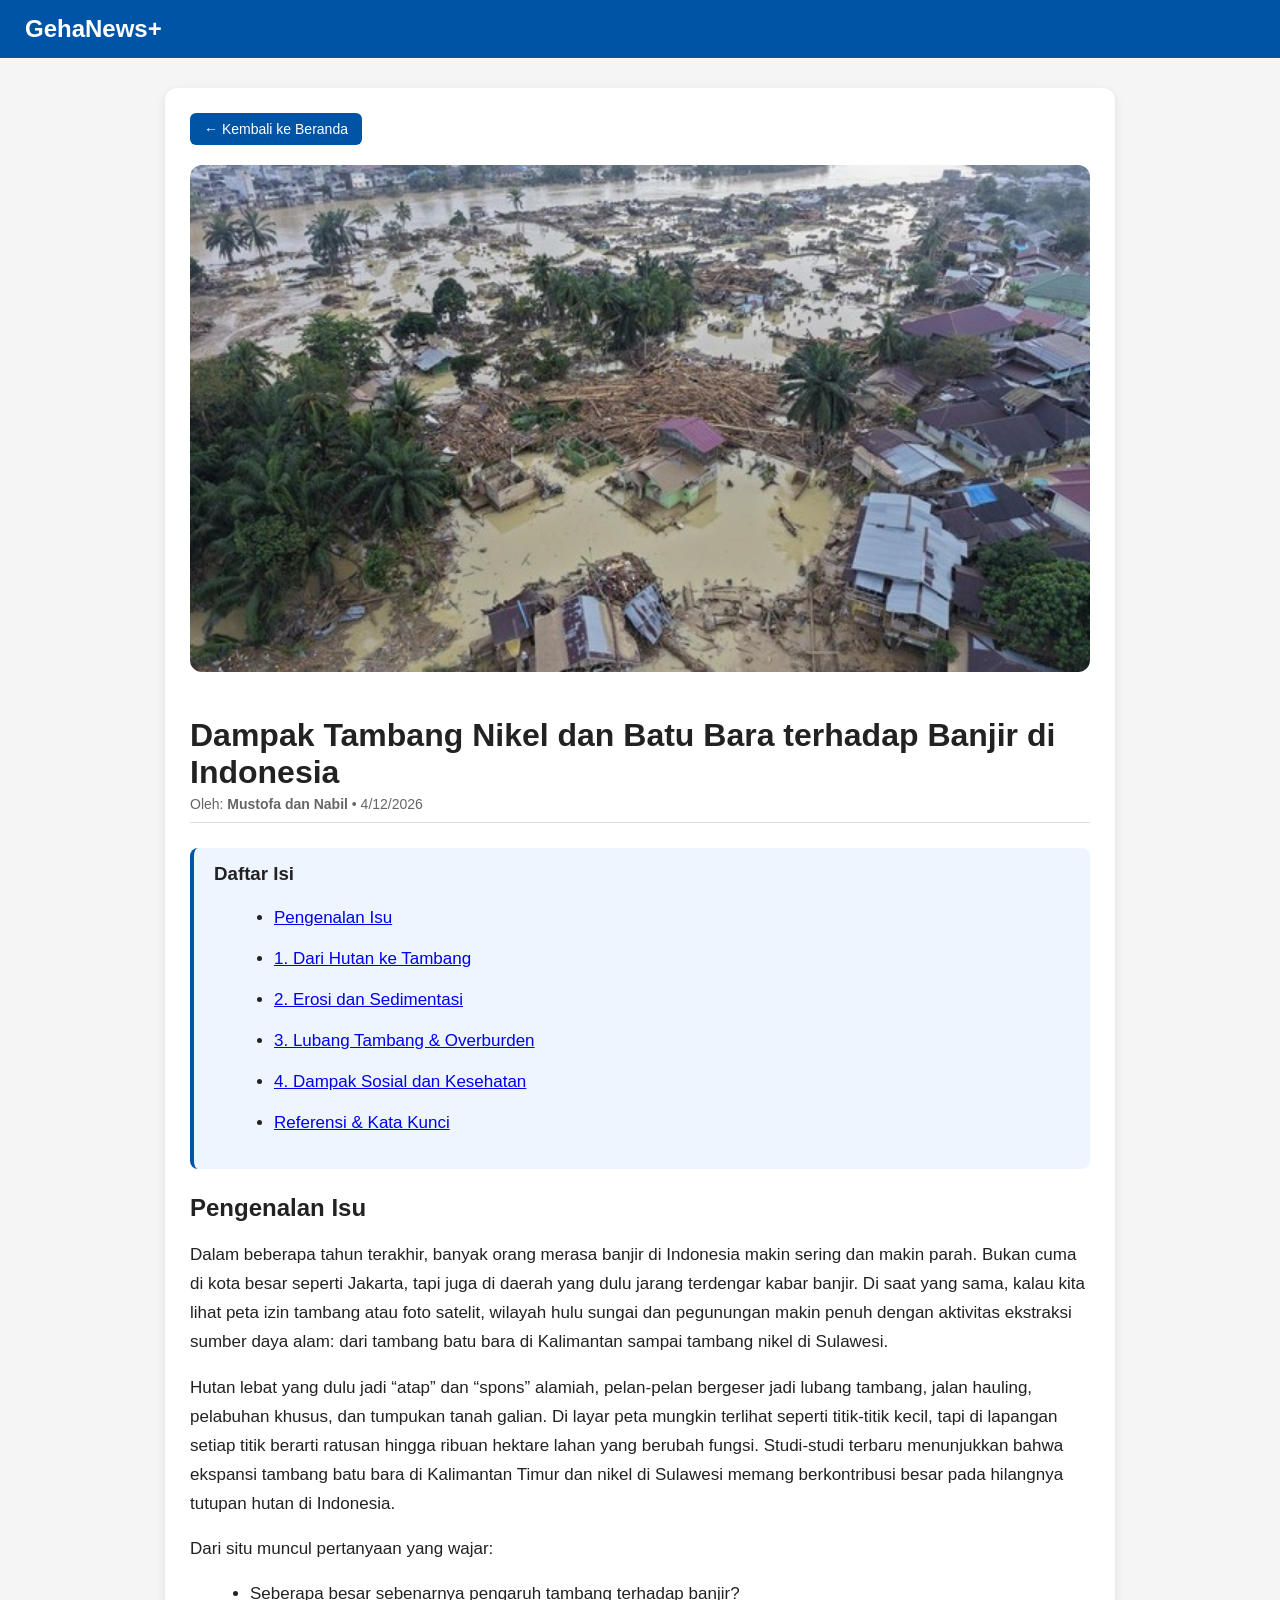
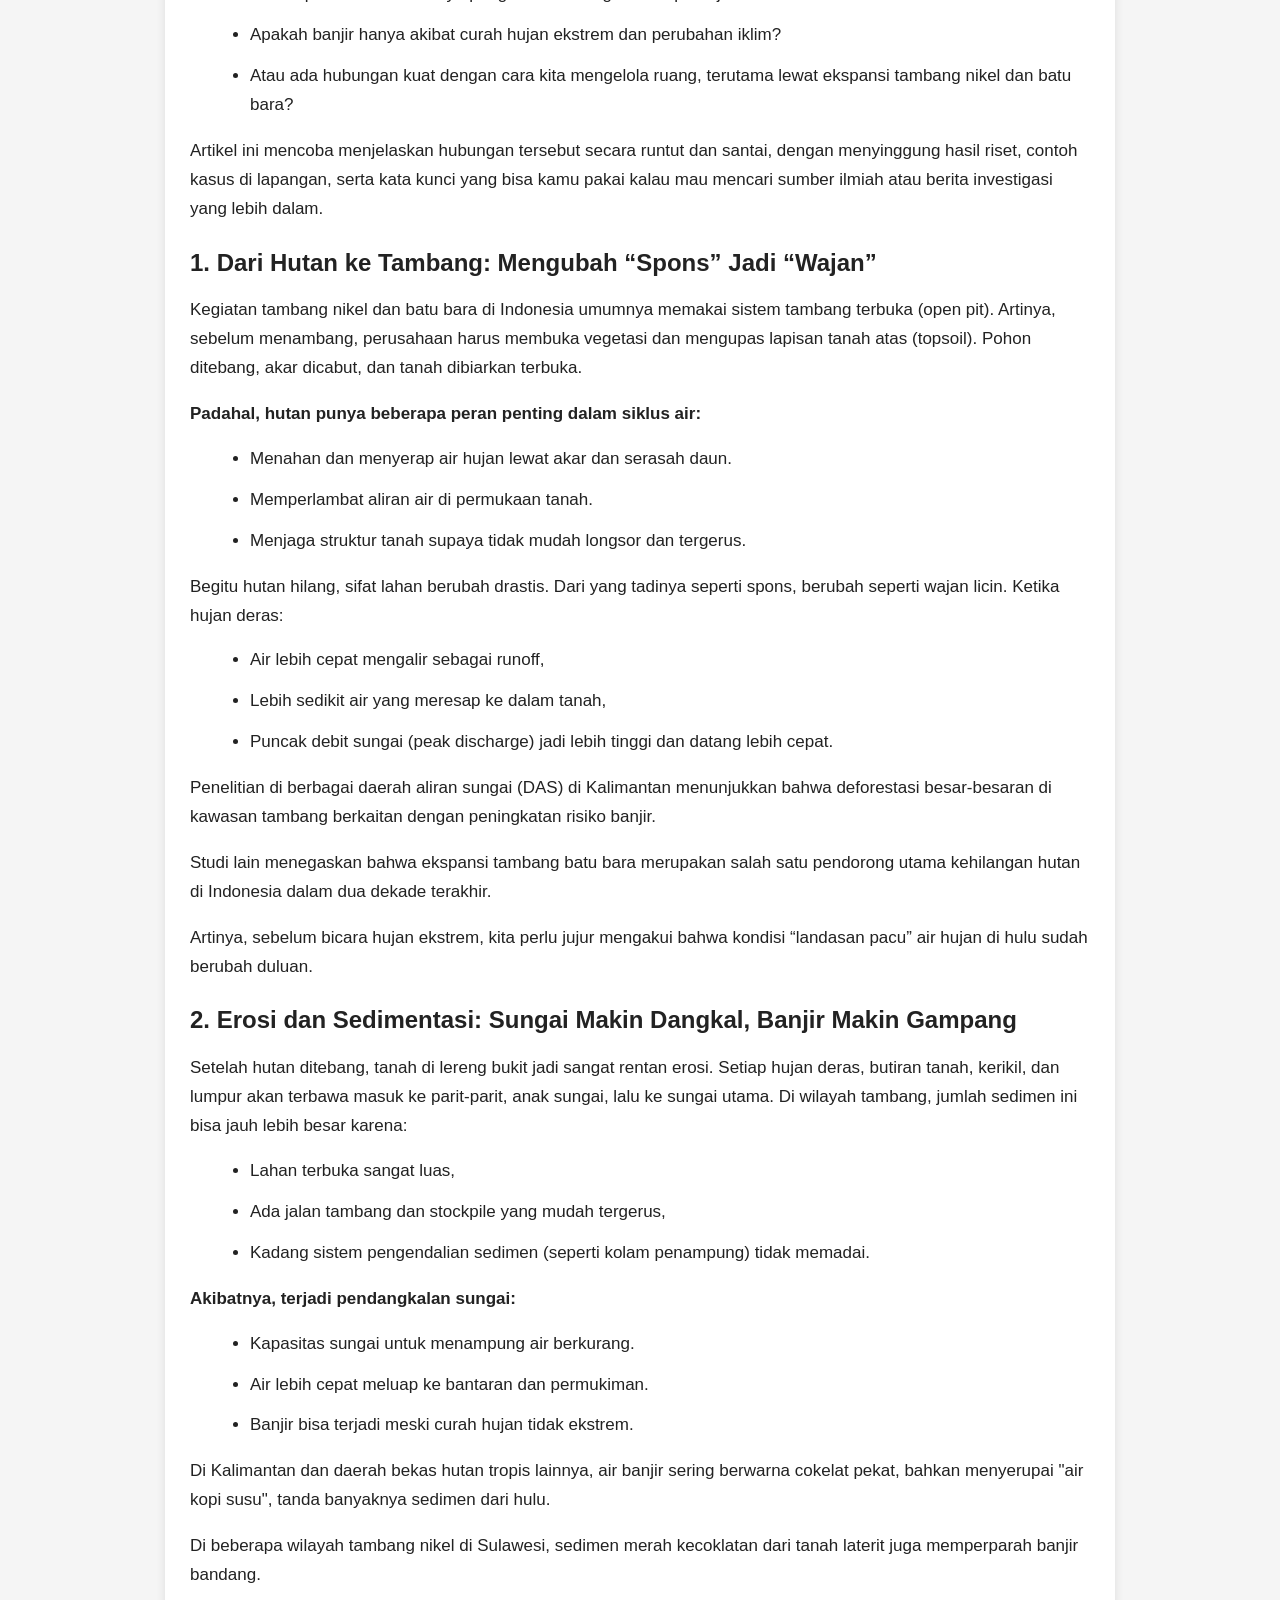
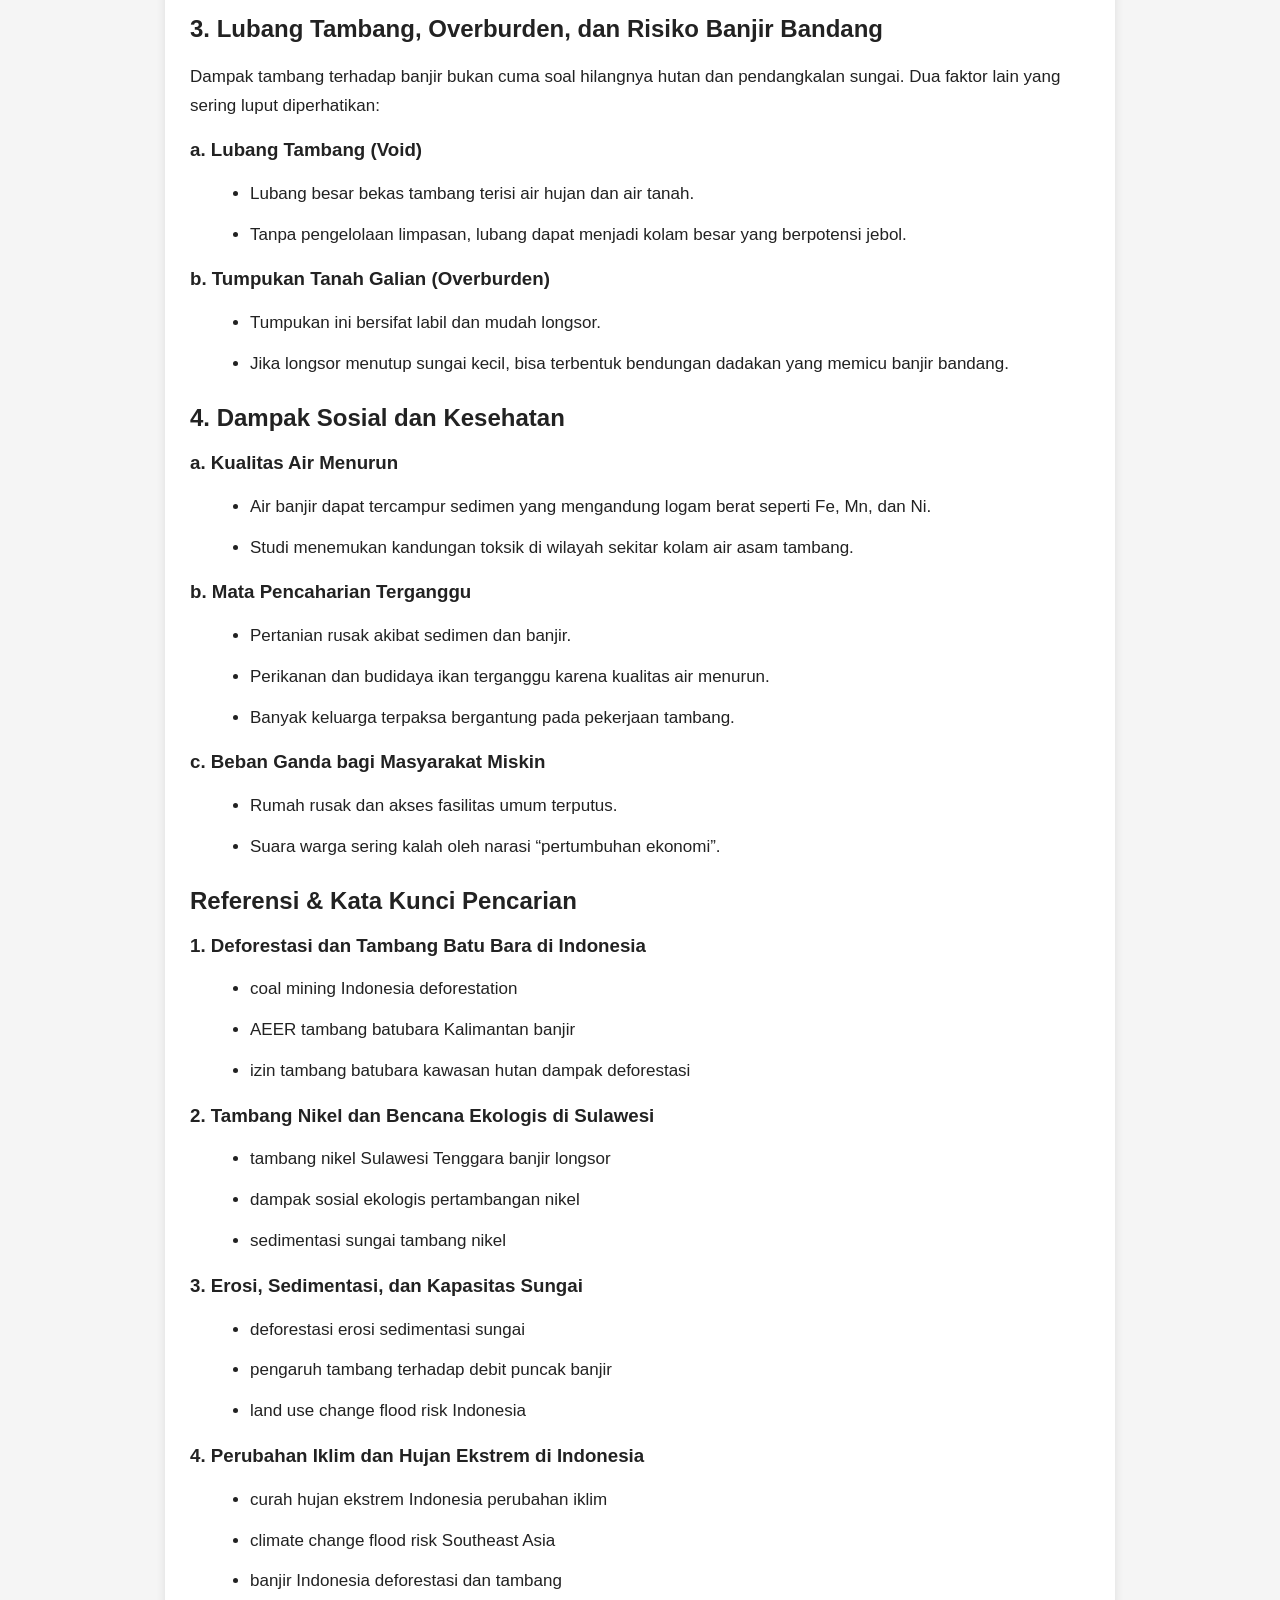
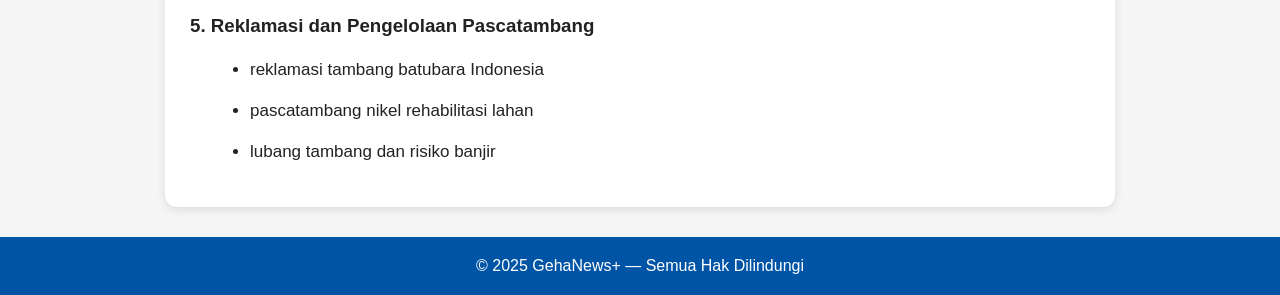
<file: artikel1.html>
<!DOCTYPE html>
<html lang="id">

<head>
    <meta charset="UTF-8">
    <title>Dampak Tambang Nikel dan Batu Bara terhadap Banjir di Indonesia</title>

    <link rel="stylesheet" href="style.css">

    <style>
        /* STYLE KHUSUS HALAMAN ARTIKEL */
        .article-container {
            max-width: 900px;
            margin: 30px auto;
            background: white;
            padding: 25px;
            border-radius: 12px;
            box-shadow: 0 3px 10px rgba(0, 0, 0, 0.1);
        }

        .article-container img.header-img {
            width: 100%;
            border-radius: 12px;
            margin-bottom: 20px;
        }

        .article-container h1 {
            font-size: 32px;
            margin-bottom: 5px;
        }

        .article-meta {
            color: #666;
            font-size: 14px;
            margin-bottom: 25px;
            border-bottom: 1px solid #ddd;
            padding-bottom: 10px;
        }

        .article-container h2 {
            margin-top: 25px;
        }

        .article-container p,
        li {
            line-height: 1.7;
            font-size: 17px;
            margin-bottom: 12px;
        }

        .article-container ul {
            margin-left: 20px;
        }

        /* Daftar Isi */
        .toc {
            background: #eef5ff;
            padding: 15px 20px;
            border-left: 4px solid #0054a6;
            border-radius: 8px;
            margin: 25px 0;
        }

        .toc h3 {
            margin-top: 0;
        }

        .toc ul {
            margin-left: 20px;
        }

        /* Tombol Home */
        .btn-home {
            display: inline-block;
            margin-bottom: 20px;
            padding: 8px 14px;
            background: #0054a6;
            color: white;
            border-radius: 6px;
            text-decoration: none;
            font-size: 14px;
            transition: 0.2s;
        }

        .btn-home:hover {
            background: #003d7a;
        }
    </style>

</head>

<body>

    <header>
        <h1>GehaNews+</h1>
    </header>

    <div class="article-container">

        <!-- TOMBOL HOME -->
        <a href="index.html" class="btn-home">← Kembali ke Beranda</a>

        <!-- FOTO HEADER -->
        <img src="foto1.jpeg" class="header-img">

        <!-- JUDUL & META -->
        <h1>Dampak Tambang Nikel dan Batu Bara terhadap Banjir di Indonesia</h1>
        <div class="article-meta">
            Oleh: <b>Mustofa dan Nabil</b> •
            <script>document.write(new Date().toLocaleDateString("id-ID"));</script>
        </div>

        <!-- DAFTAR ISI -->
        <div class="toc">
            <h3>Daftar Isi</h3>
            <ul>
                <li><a href="#isu">Pengenalan Isu</a></li>
                <li><a href="#arg1">1. Dari Hutan ke Tambang</a></li>
                <li><a href="#arg2">2. Erosi dan Sedimentasi</a></li>
                <li><a href="#arg3">3. Lubang Tambang & Overburden</a></li>
                <li><a href="#arg4">4. Dampak Sosial dan Kesehatan</a></li>
                <li><a href="#referensi">Referensi & Kata Kunci</a></li>
            </ul>
        </div>

        <!-- ISI ARTIKEL FULL -->
        <h2 id="isu">Pengenalan Isu</h2>

        <p>
            Dalam beberapa tahun terakhir, banyak orang merasa banjir di Indonesia makin sering dan makin parah.
            Bukan cuma di kota besar seperti Jakarta, tapi juga di daerah yang dulu jarang terdengar kabar banjir.
            Di saat yang sama, kalau kita lihat peta izin tambang atau foto satelit, wilayah hulu sungai dan pegunungan
            makin penuh dengan aktivitas ekstraksi sumber daya alam: dari tambang batu bara di Kalimantan sampai tambang
            nikel di Sulawesi.
        </p>

        <p>
            Hutan lebat yang dulu jadi “atap” dan “spons” alamiah, pelan-pelan bergeser jadi lubang tambang, jalan
            hauling, pelabuhan khusus,
            dan tumpukan tanah galian. Di layar peta mungkin terlihat seperti titik-titik kecil, tapi di lapangan setiap
            titik berarti
            ratusan hingga ribuan hektare lahan yang berubah fungsi. Studi-studi terbaru menunjukkan bahwa ekspansi
            tambang batu bara
            di Kalimantan Timur dan nikel di Sulawesi memang berkontribusi besar pada hilangnya tutupan hutan di
            Indonesia.
        </p>

        <p>Dari situ muncul pertanyaan yang wajar:</p>
        <ul>
            <li>Seberapa besar sebenarnya pengaruh tambang terhadap banjir?</li>
            <li>Apakah banjir hanya akibat curah hujan ekstrem dan perubahan iklim?</li>
            <li>Atau ada hubungan kuat dengan cara kita mengelola ruang, terutama lewat ekspansi tambang nikel dan batu
                bara?</li>
        </ul>

        <p>
            Artikel ini mencoba menjelaskan hubungan tersebut secara runtut dan santai, dengan menyinggung hasil riset,
            contoh kasus di lapangan, serta kata kunci yang bisa kamu pakai kalau mau mencari sumber ilmiah atau berita
            investigasi yang lebih dalam.
        </p>

        <h2 id="arg1">1. Dari Hutan ke Tambang: Mengubah “Spons” Jadi “Wajan”</h2>

        <p>
            Kegiatan tambang nikel dan batu bara di Indonesia umumnya memakai sistem tambang terbuka (open pit).
            Artinya, sebelum menambang, perusahaan harus membuka vegetasi dan mengupas lapisan tanah atas (topsoil).
            Pohon ditebang, akar dicabut, dan tanah dibiarkan terbuka.
        </p>

        <p><b>Padahal, hutan punya beberapa peran penting dalam siklus air:</b></p>
        <ul>
            <li>Menahan dan menyerap air hujan lewat akar dan serasah daun.</li>
            <li>Memperlambat aliran air di permukaan tanah.</li>
            <li>Menjaga struktur tanah supaya tidak mudah longsor dan tergerus.</li>
        </ul>

        <p>
            Begitu hutan hilang, sifat lahan berubah drastis. Dari yang tadinya seperti spons, berubah seperti wajan
            licin.
            Ketika hujan deras:
        </p>

        <ul>
            <li>Air lebih cepat mengalir sebagai runoff,</li>
            <li>Lebih sedikit air yang meresap ke dalam tanah,</li>
            <li>Puncak debit sungai (peak discharge) jadi lebih tinggi dan datang lebih cepat.</li>
        </ul>

        <p>
            Penelitian di berbagai daerah aliran sungai (DAS) di Kalimantan menunjukkan bahwa deforestasi besar-besaran
            di kawasan tambang berkaitan dengan peningkatan risiko banjir.
        </p>

        <p>
            Studi lain menegaskan bahwa ekspansi tambang batu bara merupakan salah satu pendorong utama kehilangan hutan
            di Indonesia
            dalam dua dekade terakhir.
        </p>

        <p>
            Artinya, sebelum bicara hujan ekstrem, kita perlu jujur mengakui bahwa kondisi “landasan pacu” air hujan di
            hulu sudah berubah duluan.
        </p>

        <h2 id="arg2">2. Erosi dan Sedimentasi: Sungai Makin Dangkal, Banjir Makin Gampang</h2>

        <p>
            Setelah hutan ditebang, tanah di lereng bukit jadi sangat rentan erosi. Setiap hujan deras, butiran tanah,
            kerikil, dan lumpur
            akan terbawa masuk ke parit-parit, anak sungai, lalu ke sungai utama. Di wilayah tambang, jumlah sedimen ini
            bisa jauh lebih besar karena:
        </p>

        <ul>
            <li>Lahan terbuka sangat luas,</li>
            <li>Ada jalan tambang dan stockpile yang mudah tergerus,</li>
            <li>Kadang sistem pengendalian sedimen (seperti kolam penampung) tidak memadai.</li>
        </ul>

        <p><b>Akibatnya, terjadi pendangkalan sungai:</b></p>
        <ul>
            <li>Kapasitas sungai untuk menampung air berkurang.</li>
            <li>Air lebih cepat meluap ke bantaran dan permukiman.</li>
            <li>Banjir bisa terjadi meski curah hujan tidak ekstrem.</li>
        </ul>

        <p>
            Di Kalimantan dan daerah bekas hutan tropis lainnya, air banjir sering berwarna cokelat pekat, bahkan
            menyerupai "air kopi susu",
            tanda banyaknya sedimen dari hulu.
        </p>

        <p>
            Di beberapa wilayah tambang nikel di Sulawesi, sedimen merah kecoklatan dari tanah laterit juga memperparah
            banjir bandang.
        </p>

        <h2 id="arg3">3. Lubang Tambang, Overburden, dan Risiko Banjir Bandang</h2>

        <p>
            Dampak tambang terhadap banjir bukan cuma soal hilangnya hutan dan pendangkalan sungai.
            Dua faktor lain yang sering luput diperhatikan:
        </p>

        <h3>a. Lubang Tambang (Void)</h3>
        <ul>
            <li>Lubang besar bekas tambang terisi air hujan dan air tanah.</li>
            <li>Tanpa pengelolaan limpasan, lubang dapat menjadi kolam besar yang berpotensi jebol.</li>
        </ul>

        <h3>b. Tumpukan Tanah Galian (Overburden)</h3>
        <ul>
            <li>Tumpukan ini bersifat labil dan mudah longsor.</li>
            <li>Jika longsor menutup sungai kecil, bisa terbentuk bendungan dadakan yang memicu banjir bandang.</li>
        </ul>

        <h2 id="arg4">4. Dampak Sosial dan Kesehatan</h2>

        <h3>a. Kualitas Air Menurun</h3>
        <ul>
            <li>Air banjir dapat tercampur sedimen yang mengandung logam berat seperti Fe, Mn, dan Ni.</li>
            <li>Studi menemukan kandungan toksik di wilayah sekitar kolam air asam tambang.</li>
        </ul>

        <h3>b. Mata Pencaharian Terganggu</h3>
        <ul>
            <li>Pertanian rusak akibat sedimen dan banjir.</li>
            <li>Perikanan dan budidaya ikan terganggu karena kualitas air menurun.</li>
            <li>Banyak keluarga terpaksa bergantung pada pekerjaan tambang.</li>
        </ul>

        <h3>c. Beban Ganda bagi Masyarakat Miskin</h3>
        <ul>
            <li>Rumah rusak dan akses fasilitas umum terputus.</li>
            <li>Suara warga sering kalah oleh narasi “pertumbuhan ekonomi”.</li>
        </ul>

        <h2 id="referensi">Referensi & Kata Kunci Pencarian</h2>

        <h3>1. Deforestasi dan Tambang Batu Bara di Indonesia</h3>
        <ul>
            <li>coal mining Indonesia deforestation</li>
            <li>AEER tambang batubara Kalimantan banjir</li>
            <li>izin tambang batubara kawasan hutan dampak deforestasi</li>
        </ul>

        <h3>2. Tambang Nikel dan Bencana Ekologis di Sulawesi</h3>
        <ul>
            <li>tambang nikel Sulawesi Tenggara banjir longsor</li>
            <li>dampak sosial ekologis pertambangan nikel</li>
            <li>sedimentasi sungai tambang nikel</li>
        </ul>

        <h3>3. Erosi, Sedimentasi, dan Kapasitas Sungai</h3>
        <ul>
            <li>deforestasi erosi sedimentasi sungai</li>
            <li>pengaruh tambang terhadap debit puncak banjir</li>
            <li>land use change flood risk Indonesia</li>
        </ul>

        <h3>4. Perubahan Iklim dan Hujan Ekstrem di Indonesia</h3>
        <ul>
            <li>curah hujan ekstrem Indonesia perubahan iklim</li>
            <li>climate change flood risk Southeast Asia</li>
            <li>banjir Indonesia deforestasi dan tambang</li>
        </ul>

        <h3>5. Reklamasi dan Pengelolaan Pascatambang</h3>
        <ul>
            <li>reklamasi tambang batubara Indonesia</li>
            <li>pascatambang nikel rehabilitasi lahan</li>
            <li>lubang tambang dan risiko banjir</li>
        </ul>

    </div>

    <footer>
        © 2025 GehaNews+ — Semua Hak Dilindungi
    </footer>

</body>

</html>
</file>
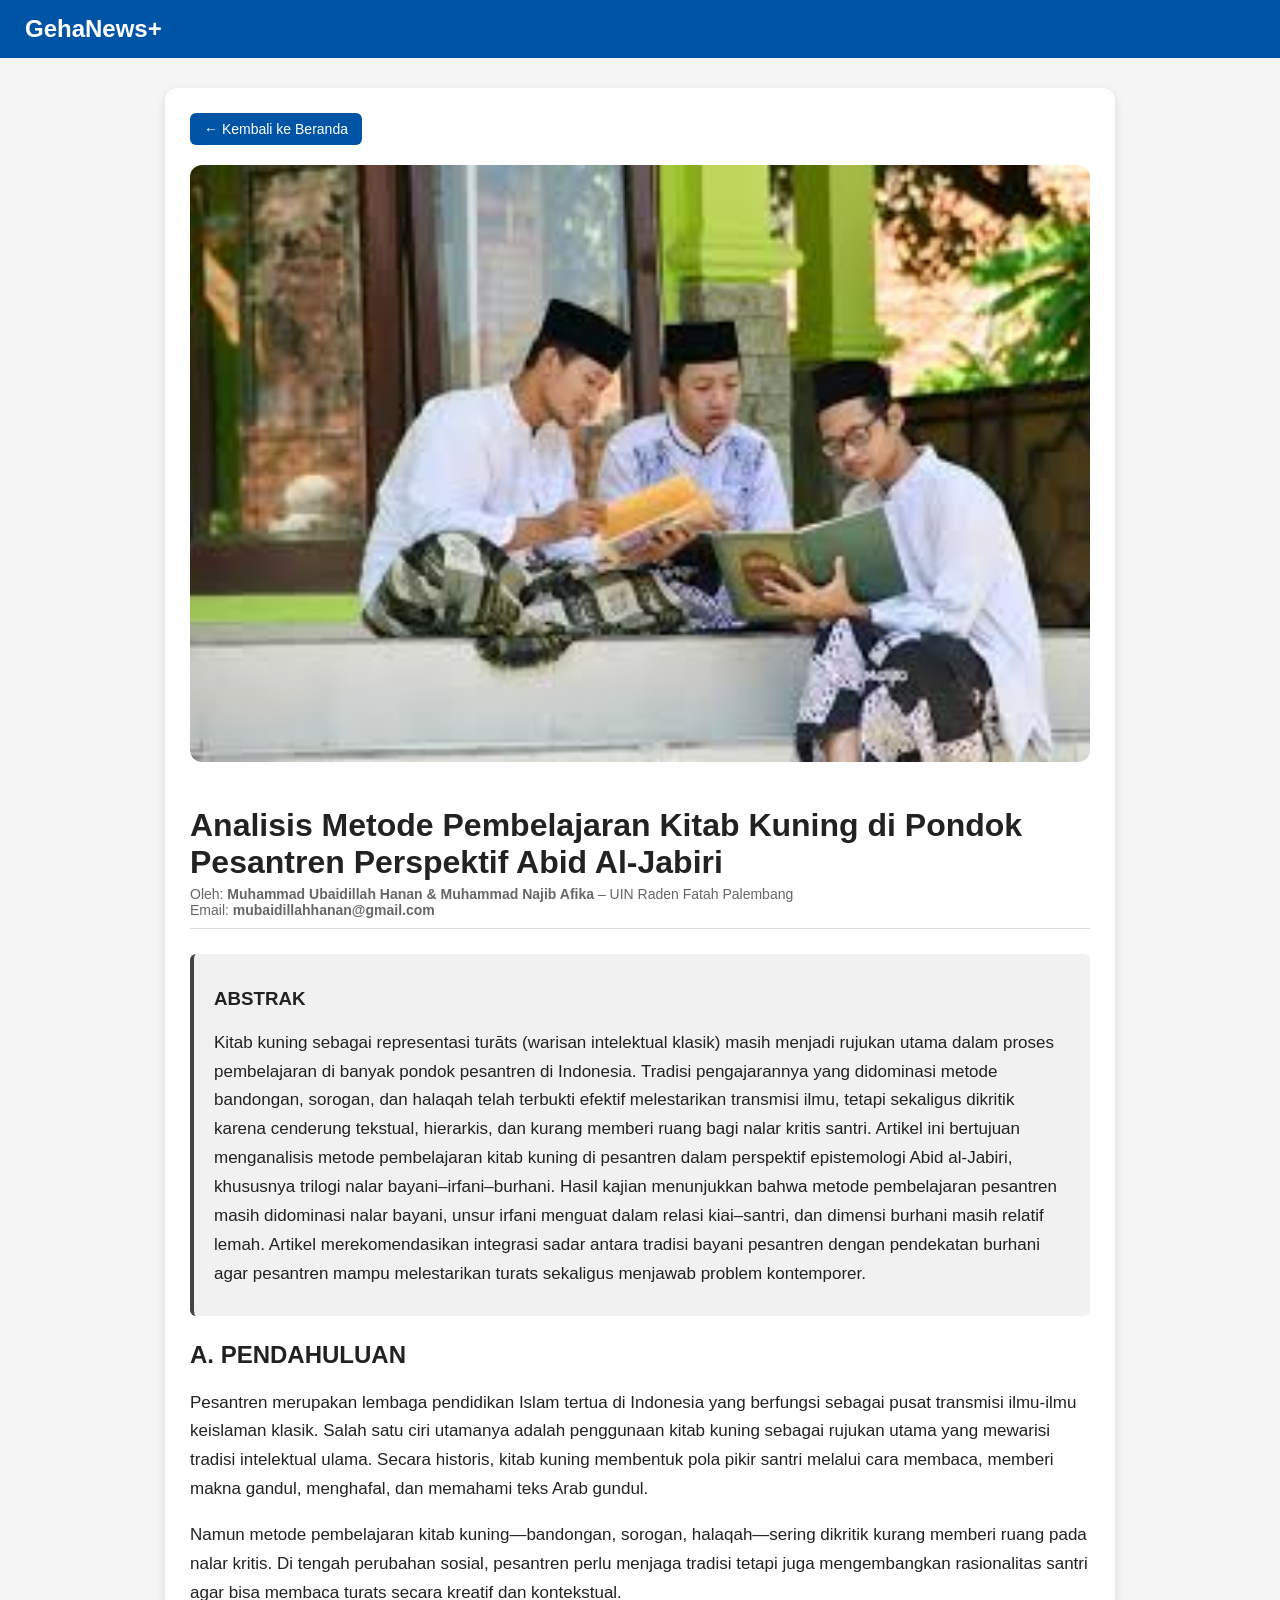
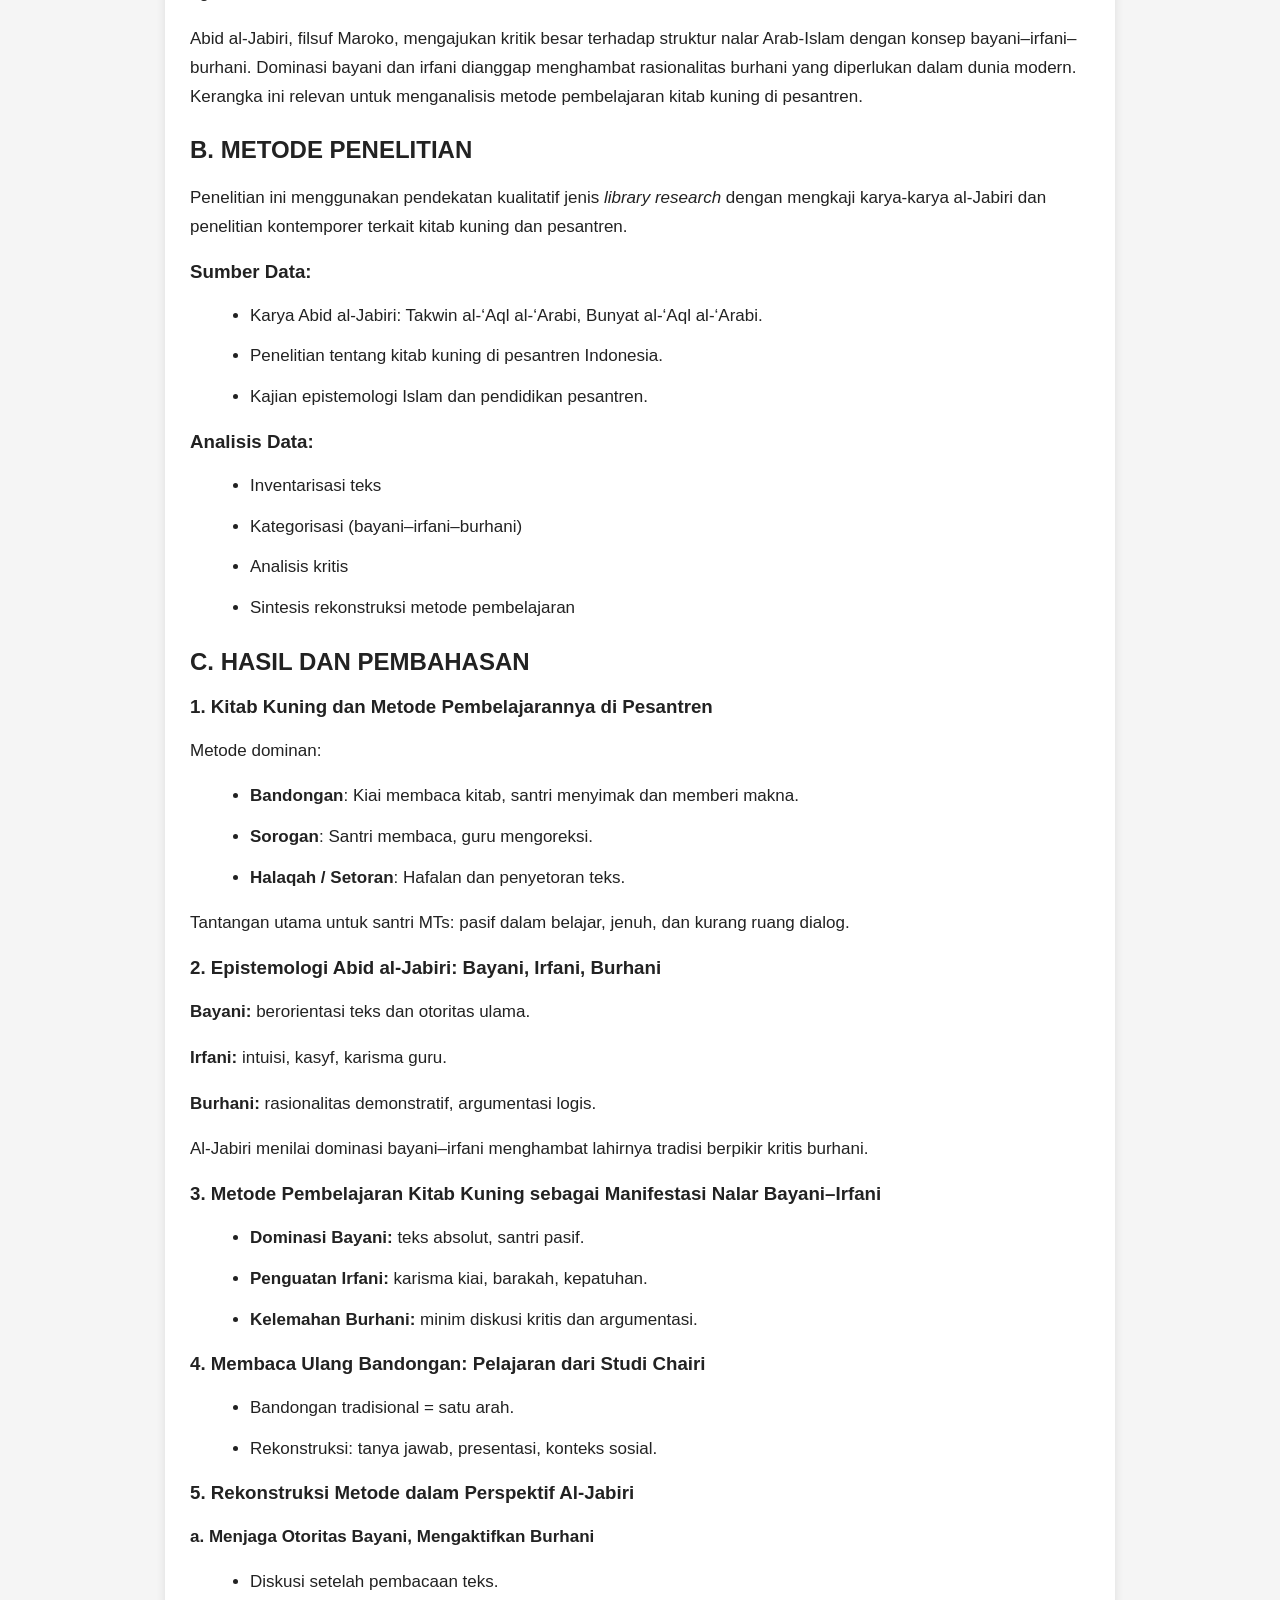
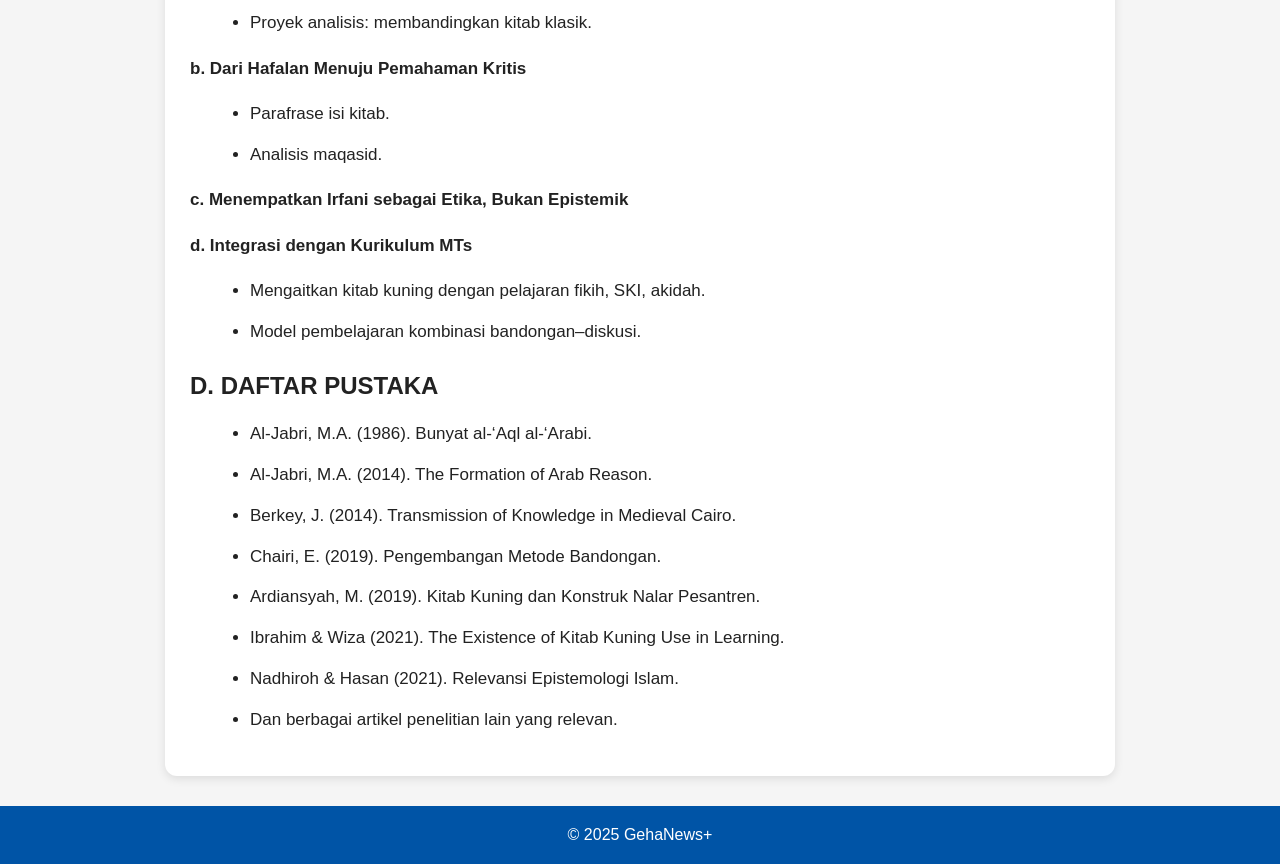
<file: artikel2.html>
<!DOCTYPE html>
<html lang="id">
<head>
<meta charset="UTF-8">
<title>Analisis Metode Pembelajaran Kitab Kuning di Pesantren</title>
<link rel="stylesheet" href="style.css">

<style>
/* STYLE HALAMAN ARTIKEL */
.article-container {
    max-width: 900px;
    margin: 30px auto;
    background: white;
    padding: 25px;
    border-radius: 12px;
    box-shadow: 0 3px 10px rgba(0,0,0,0.1);
}

.article-container img.header-img {
    width: 100%;
    border-radius: 12px;
    margin-bottom: 20px;
}

.article-container h1 {
    font-size: 32px;
    margin-bottom: 5px;
}

.article-meta {
    color: #666;
    font-size: 14px;
    margin-bottom: 25px;
    border-bottom: 1px solid #ddd;
    padding-bottom: 10px;
}

.article-container h2 {
    margin-top: 25px;
}

.article-container p, li {
    line-height: 1.7;
    font-size: 17px;
    margin-bottom: 12px;
}

.article-container ul {
    margin-left: 20px;
}

/* TOMBOL HOME */
.btn-home {
    display: inline-block;
    margin-bottom: 20px;
    padding: 8px 14px;
    background: #0054a6;
    color: white;
    border-radius: 6px;
    text-decoration: none;
    font-size: 14px;
}
.btn-home:hover { background: #003d7a; }

/* TEKS ABSTRAK */
.abstrak {
    background: #f1f1f1;
    padding: 15px 20px;
    border-left: 4px solid #444;
    border-radius: 6px;
    margin: 20px 0;
}
</style>
</head>

<body>

<header>
    <h1>GehaNews+</h1>
</header>

<div class="article-container">

    <!-- Tombol Home -->
    <a href="index.html" class="btn-home">← Kembali ke Beranda</a>

    <!-- Header Image -->
    <img src="foto2.jpeg" class="header-img">

    <!-- Judul -->
    <h1>Analisis Metode Pembelajaran Kitab Kuning di Pondok Pesantren Perspektif Abid Al-Jabiri</h1>

    <!-- Meta -->
    <div class="article-meta">
        Oleh: <b>Muhammad Ubaidillah Hanan & Muhammad Najib Afika</b> – UIN Raden Fatah Palembang  
        <br>Email: <b>mubaidillahhanan@gmail.com</b>
    </div>

    <!-- ABSTRAK -->
    <div class="abstrak">
        <h3>ABSTRAK</h3>
        <p>
        Kitab kuning sebagai representasi turāts (warisan intelektual klasik) masih menjadi rujukan utama 
        dalam proses pembelajaran di banyak pondok pesantren di Indonesia. Tradisi pengajarannya yang 
        didominasi metode bandongan, sorogan, dan halaqah telah terbukti efektif melestarikan transmisi ilmu, 
        tetapi sekaligus dikritik karena cenderung tekstual, hierarkis, dan kurang memberi ruang bagi nalar 
        kritis santri. Artikel ini bertujuan menganalisis metode pembelajaran kitab kuning di pesantren dalam 
        perspektif epistemologi Abid al-Jabiri, khususnya trilogi nalar bayani–irfani–burhani. Hasil kajian 
        menunjukkan bahwa metode pembelajaran pesantren masih didominasi nalar bayani, unsur irfani menguat 
        dalam relasi kiai–santri, dan dimensi burhani masih relatif lemah. Artikel merekomendasikan integrasi 
        sadar antara tradisi bayani pesantren dengan pendekatan burhani agar pesantren mampu melestarikan 
        turats sekaligus menjawab problem kontemporer.
        </p>
    </div>

    <!-- ISI ARTIKEL MULAI -->
    <h2>A. PENDAHULUAN</h2>
    <p>
    Pesantren merupakan lembaga pendidikan Islam tertua di Indonesia yang berfungsi sebagai pusat transmisi 
    ilmu-ilmu keislaman klasik. Salah satu ciri utamanya adalah penggunaan kitab kuning sebagai rujukan 
    utama yang mewarisi tradisi intelektual ulama. Secara historis, kitab kuning membentuk pola pikir santri 
    melalui cara membaca, memberi makna gandul, menghafal, dan memahami teks Arab gundul.
    </p>

    <p>
    Namun metode pembelajaran kitab kuning—bandongan, sorogan, halaqah—sering dikritik kurang memberi ruang 
    pada nalar kritis. Di tengah perubahan sosial, pesantren perlu menjaga tradisi tetapi juga mengembangkan 
    rasionalitas santri agar bisa membaca turats secara kreatif dan kontekstual.
    </p>

    <p>
    Abid al-Jabiri, filsuf Maroko, mengajukan kritik besar terhadap struktur nalar Arab-Islam dengan konsep 
    bayani–irfani–burhani. Dominasi bayani dan irfani dianggap menghambat rasionalitas burhani yang diperlukan 
    dalam dunia modern. Kerangka ini relevan untuk menganalisis metode pembelajaran kitab kuning di pesantren.
    </p>

    <h2>B. METODE PENELITIAN</h2>
    <p>
    Penelitian ini menggunakan pendekatan kualitatif jenis <i>library research</i> dengan mengkaji karya-karya 
    al-Jabiri dan penelitian kontemporer terkait kitab kuning dan pesantren.
    </p>

    <h3>Sumber Data:</h3>
    <ul>
        <li>Karya Abid al-Jabiri: Takwin al-‘Aql al-‘Arabi, Bunyat al-‘Aql al-‘Arabi.</li>
        <li>Penelitian tentang kitab kuning di pesantren Indonesia.</li>
        <li>Kajian epistemologi Islam dan pendidikan pesantren.</li>
    </ul>

    <h3>Analisis Data:</h3>
    <ul>
        <li>Inventarisasi teks</li>
        <li>Kategorisasi (bayani–irfani–burhani)</li>
        <li>Analisis kritis</li>
        <li>Sintesis rekonstruksi metode pembelajaran</li>
    </ul>

    <h2>C. HASIL DAN PEMBAHASAN</h2>

    <h3>1. Kitab Kuning dan Metode Pembelajarannya di Pesantren</h3>
    <p>
    Metode dominan:
    </p>
    <ul>
        <li><b>Bandongan</b>: Kiai membaca kitab, santri menyimak dan memberi makna.</li>
        <li><b>Sorogan</b>: Santri membaca, guru mengoreksi.</li>
        <li><b>Halaqah / Setoran</b>: Hafalan dan penyetoran teks.</li>
    </ul>

    <p>
    Tantangan utama untuk santri MTs: pasif dalam belajar, jenuh, dan kurang ruang dialog.
    </p>

    <h3>2. Epistemologi Abid al-Jabiri: Bayani, Irfani, Burhani</h3>

    <p><b>Bayani:</b> berorientasi teks dan otoritas ulama.</p>
    <p><b>Irfani:</b> intuisi, kasyf, karisma guru.</p>
    <p><b>Burhani:</b> rasionalitas demonstratif, argumentasi logis.</p>

    <p>
    Al-Jabiri menilai dominasi bayani–irfani menghambat lahirnya tradisi berpikir kritis burhani.
    </p>

    <h3>3. Metode Pembelajaran Kitab Kuning sebagai Manifestasi Nalar Bayani–Irfani</h3>

    <ul>
        <li><b>Dominasi Bayani:</b> teks absolut, santri pasif.</li>
        <li><b>Penguatan Irfani:</b> karisma kiai, barakah, kepatuhan.</li>
        <li><b>Kelemahan Burhani:</b> minim diskusi kritis dan argumentasi.</li>
    </ul>

    <h3>4. Membaca Ulang Bandongan: Pelajaran dari Studi Chairi</h3>
    <ul>
        <li>Bandongan tradisional = satu arah.</li>
        <li>Rekonstruksi: tanya jawab, presentasi, konteks sosial.</li>
    </ul>

    <h3>5. Rekonstruksi Metode dalam Perspektif Al-Jabiri</h3>

    <p><b>a. Menjaga Otoritas Bayani, Mengaktifkan Burhani</b></p>
    <ul>
        <li>Diskusi setelah pembacaan teks.</li>
        <li>Proyek analisis: membandingkan kitab klasik.</li>
    </ul>

    <p><b>b. Dari Hafalan Menuju Pemahaman Kritis</b></p>
    <ul>
        <li>Parafrase isi kitab.</li>
        <li>Analisis maqasid.</li>
    </ul>

    <p><b>c. Menempatkan Irfani sebagai Etika, Bukan Epistemik</b></p>

    <p><b>d. Integrasi dengan Kurikulum MTs</b></p>
    <ul>
        <li>Mengaitkan kitab kuning dengan pelajaran fikih, SKI, akidah.</li>
        <li>Model pembelajaran kombinasi bandongan–diskusi.</li>
    </ul>

    <h2>D. DAFTAR PUSTAKA</h2>

    <ul>
        <li>Al-Jabri, M.A. (1986). Bunyat al-‘Aql al-‘Arabi.</li>
        <li>Al-Jabri, M.A. (2014). The Formation of Arab Reason.</li>
        <li>Berkey, J. (2014). Transmission of Knowledge in Medieval Cairo.</li>
        <li>Chairi, E. (2019). Pengembangan Metode Bandongan.</li>
        <li>Ardiansyah, M. (2019). Kitab Kuning dan Konstruk Nalar Pesantren.</li>
        <li>Ibrahim & Wiza (2021). The Existence of Kitab Kuning Use in Learning.</li>
        <li>Nadhiroh & Hasan (2021). Relevansi Epistemologi Islam.</li>
        <li>Dan berbagai artikel penelitian lain yang relevan.</li>
    </ul>

</div>

<footer>
    © 2025 GehaNews+
</footer>

</body>
</html>
</file>
<file: style.css>
body {
    margin: 0;
    font-family: Arial, sans-serif;
    background: #f5f5f5;
    color: #222;
}

/* HEADER */
header {
    background: #0054a6;
    padding: 15px 25px;
    color: white;
    position: sticky;
    top: 0;
    z-index: 999;
    display: flex;
    align-items: center;
    justify-content: space-between;
}

header h1 {
    margin: 0;
    font-size: 24px;
    font-weight: bold;
}

/* Tombol Mode Gelap */
.dark-btn {
    padding: 10px;
    border-radius: 5px;
    cursor: pointer;
    border: none;
    background: white;
    color: #0054a6;
}
.dark-mode {
    background: #111 !important;
    color: #eee !important;
}

/* MENU */
nav {
    background: #007bff;
    display: flex;
    overflow-x: auto;
    padding: 10px 0;
    white-space: nowrap;
}

nav a {
    color: white;
    padding: 10px 20px;
    text-decoration: none;
    font-weight: bold;
}

nav a:hover {
    background: rgba(255,255,255,0.2);
}

/* BREAKING NEWS */
.breaking {
    background: #ff0000;
    color: white;
    padding: 10px;
    overflow: hidden;
    white-space: nowrap;
}

.breaking span {
    display: inline-block;
    animation: move 15s linear infinite;
}

@keyframes move {
    from { transform: translateX(100%); }
    to { transform: translateX(-100%); }
}

/* LAYOUT */
.container {
    display: grid;
    grid-template-columns: 2fr 1fr;
    gap: 20px;
    padding: 20px;
}

/* BERITA UTAMA */
.big-news img {
    width: 100%;
    border-radius: 10px;
}

.big-news h2 {
    font-size: 26px;
}

/* CARD BERITA */
.card {
    background: white;
    border-radius: 10px;
    padding: 15px;
    margin-bottom: 15px;
    display: flex;
    gap: 15px;
    box-shadow: 0 3px 6px rgba(0,0,0,0.1);
}

.card img {
    width: 140px;
    height: 90px;
    object-fit: cover;
    border-radius: 8px;
}

/* FOOTER */
footer {
    background: #0054a6;
    color: white;
    text-align: center;
    padding: 20px;
    margin-top: 20px;
}

/* RESPONSIVE */
@media (max-width: 768px) {
    .container {
        grid-template-columns: 1fr;
    }
    .card {
        flex-direction: column;
    }
    .card img {
        width: 100%;
        height: auto;
    }
}
</file>
